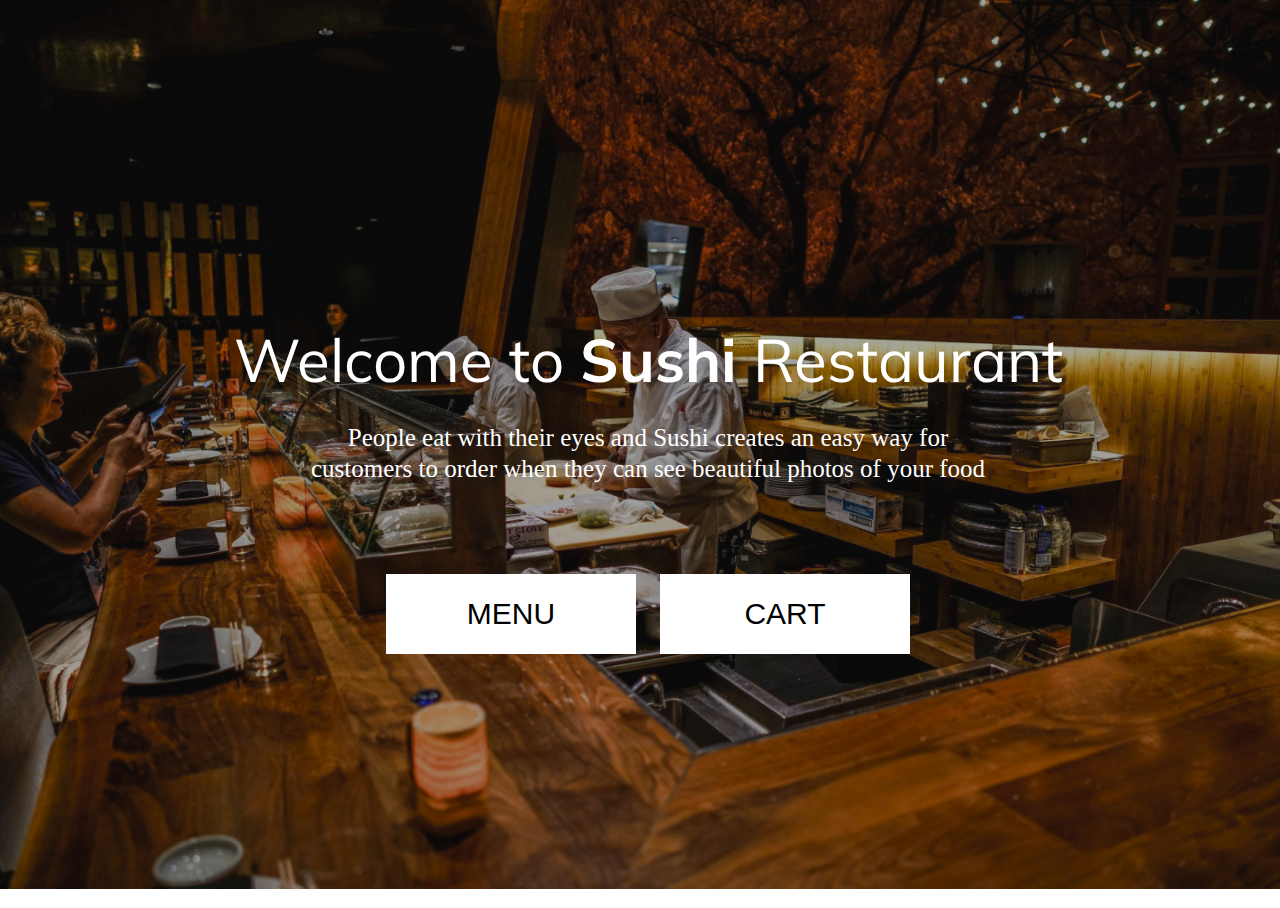
<file: index.html>
<!DOCTYPE html>
<html lang="en">
<head>
    <meta charset="UTF-8">
    <meta http-equiv="X-UA-Compatible" content="IE=edge">
    <meta name="viewport" content="width=device-width, initial-scale=1.0">
    <link rel="stylesheet" href="style.css">
    <title>Sushi Food App</title>
</head>
<body>
<div class="Main-Head">
    <div>
        <p class="Head-Main-Text">Welcome to <b>Sushi</b> Restaurant</p>
        <p>People eat with their eyes and Sushi creates an easy way for <br> customers to order when they can see beautiful photos of your food</p>
    </div>
    <div>
        <button class="Menu-Btn"> <a href="/menu.html">MENU</a></button>
        <button><a href="/cart.html">CART</a></button>
</div>
</div>
</body>
</html>
</file>
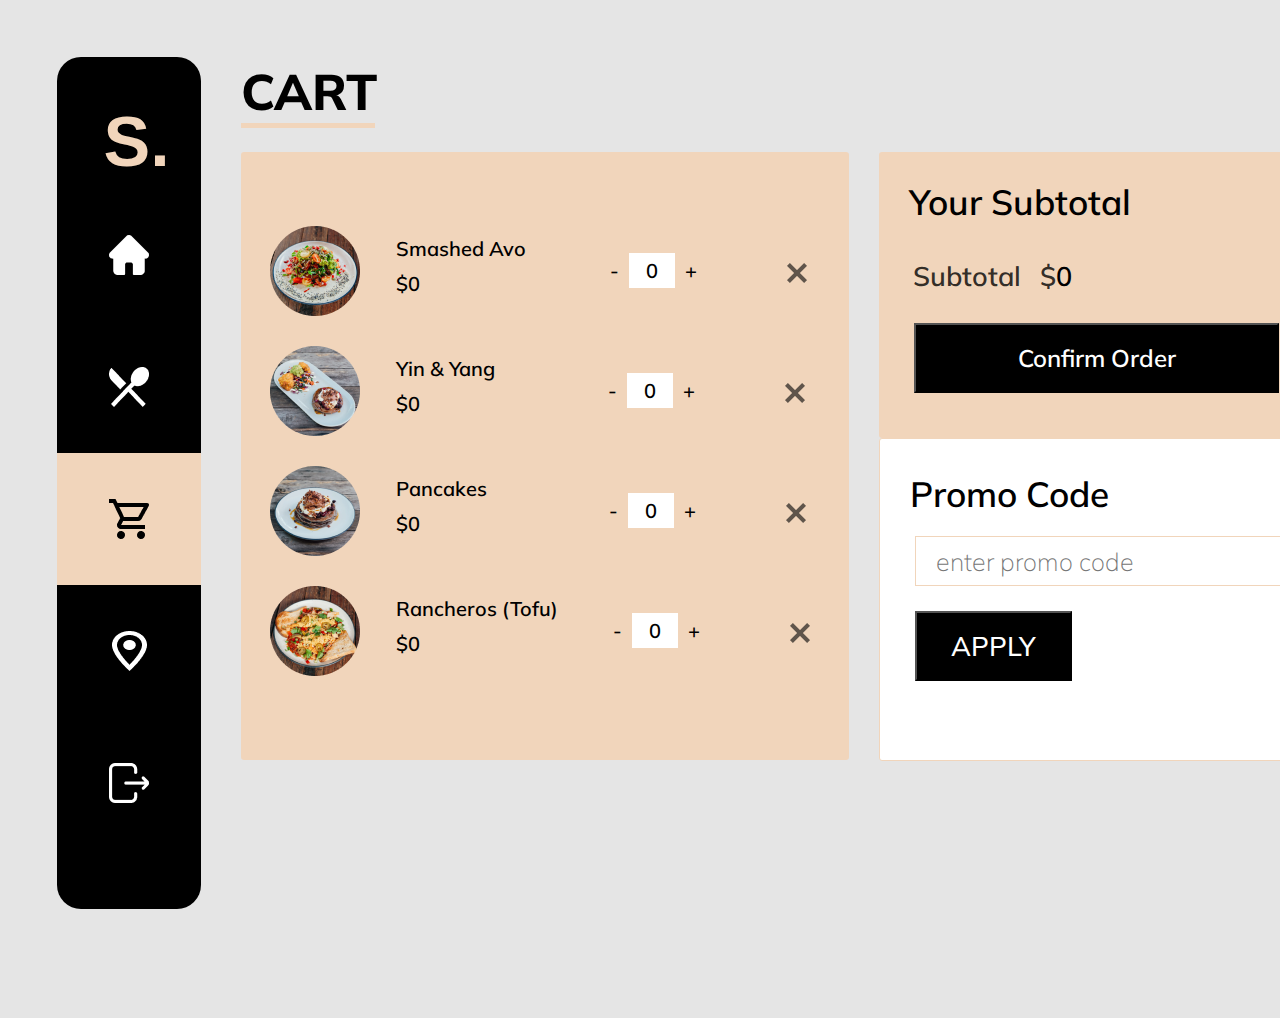
<file: cart.html>
<!DOCTYPE html>
<html lang="en">
<head>
    <meta charset="UTF-8">
    <meta http-equiv="X-UA-Compatible" content="IE=edge">
    <meta name="viewport" content="width=device-width, initial-scale=1.0">
    <link rel="stylesheet" href="cart.css">
    <title>Cart</title>
</head>
<body>
    
<div class="second-slide">
    <div class="second-first-content">
        <div class="content-div"><h1 class="first-text">S.</h1><a href=""></a></div>

        <a href="/index.html"><div class="content-div"><img class="content-img" src="/PNG/Vector.png" alt=""></img></div></a>

        <a href="/menu.html"><div class="content-div" ><img class="content-img" src="/PNG/Rrestaurant_menu_24px.png" alt=" "></div></a>

        <a href="/cart.html"><div class="content-divv"><img class="content-img" src="/PNG/Shopping_cart24px.png" alt=""></div></a>
        
        
        <div class="content-div"><img class="content-img" src="/PNG/place_24px.png" alt=""></div>
        <div class="content-div"><img class="content-img" src="/PNG/Group 7.png" alt=""></div>
    </div>

    <div class="second-main-slide">
        <div class="Sushi-Head">
        <h1>CART</h1>
        <div class="rectangle-div"></div>
        </div>
  <div class="Cart-detail-one">
    <div class="first-cart-detail">
        <div class="first-cart">
            <img class="cart-img" src="/cart images/Ellipse 5.png" alt="">
            <div class="first-cart-text">
                <p style="color: black;">Smashed Avo</p>
            <div class="span">
                <span>$<span style="color: black;" id="price">0</span></span>
            </div>
            </div>

    <div>
            <div class="increase-btn">
                <p class="subtraction" id="sub">-</p>
                <div class="box">
                   <p id="inputEl">0</p>
                </div>
                <p class="addition" id="add">+</p>
                <img class="path" src="/PNG/Path.png" alt="">
            </div>
        </div>
    </div>

        <div class="first-cart">
            <img class="cart-img"  src="/cart images/Ellipse 6.png" alt="">
            <div class="first-cart-text">
                <p style="color: black;">Yin & Yang</p>
                <div class="span">
                    <span>$<span style="color: black;" id="priceOne">0</span></span>
                </div>
            </div>

            <div class="increase-btn2">
                <p class="subtraction" id="subOne">-</p>
                <div class="box">
                    <p id="inputElOne">0</p>
                 </div>
                <p class="addition" id="addOne">+</p>
                <img class="path" src="/PNG/Path.png" alt="">
            </div>

        </div>
        <div class="first-cart">
            <img class="cart-img"  src="/cart images/Ellipse 7.png" alt="">
            <div class="first-cart-text">
                <p style="color: black;">Pancakes</p>
                <div class="span">
                    <span>$<span style="color: black;" id="priceTwo">0</span></span>
                </div>
            </div>

            <div class="increase-btn3">
                <p class="subtraction" id="subTwo">-</p>
                <div class="box">
                    <p id="inputElTwo">0</p>
                 </div>
                <p class="addition" id="addTwo">+</p>
                <img class="path" src="/PNG/Path.png" alt="">
            </div>

        </div>
        <div class="first-cart">
            <img class="cart-img"  src="/cart images/Ellipse 8.png" alt="">
            <div class="first-cart-text">
                <p style="color: black;">Rancheros (Tofu)</p>
                <div class="span">
                    <span>$<span style="color: black;" id="priceThree">0</span></span>
                </div>
            </div>

            <div class="increase-btn4">
                <p class="subtraction" id="subThree">-</p>
                <div class="box">
                    <p id="inputElThree">0</p>
                 </div>
                <p class="addition" id="addThree">+</p>
                <img class="path" src="/PNG/Path.png" alt="">
            </div>
        </div>
    </div>



<div class="Cart-detail-two">
    <div class="second-cart-detail">
        <p class="second-cart-detail-text">Your Subtotal</p>
     <div class="second-cart-detail-text2">
        <p class="Sub-text">Subtotal</p>
       <div class="span">
                    <span class="text" >$<span style="color: black;" id="total">0</span></span>
                </div>
    </div>

    <div id="order">
        <button type="submit" class="second-cart-detail-btn">Confirm Order</button>
    </div>
    </div>
    
    <div class="third-cart-detail">
        <p class="third-cart-detail-text">Promo Code</p>
        <input type="text" placeholder="enter promo code" class="third-cart-detail-input" id="promo" minlength="4" maxlength="5"> <br>
    <div id="promoText">
        <button type="submit" class="third-cart-detail-btn" id="btn">APPLY</button>
    </div>
    </div>
</div>
  </div>
</div>
</div>
    <script src="/cart.js"></script>
</body>
</html>
</file>
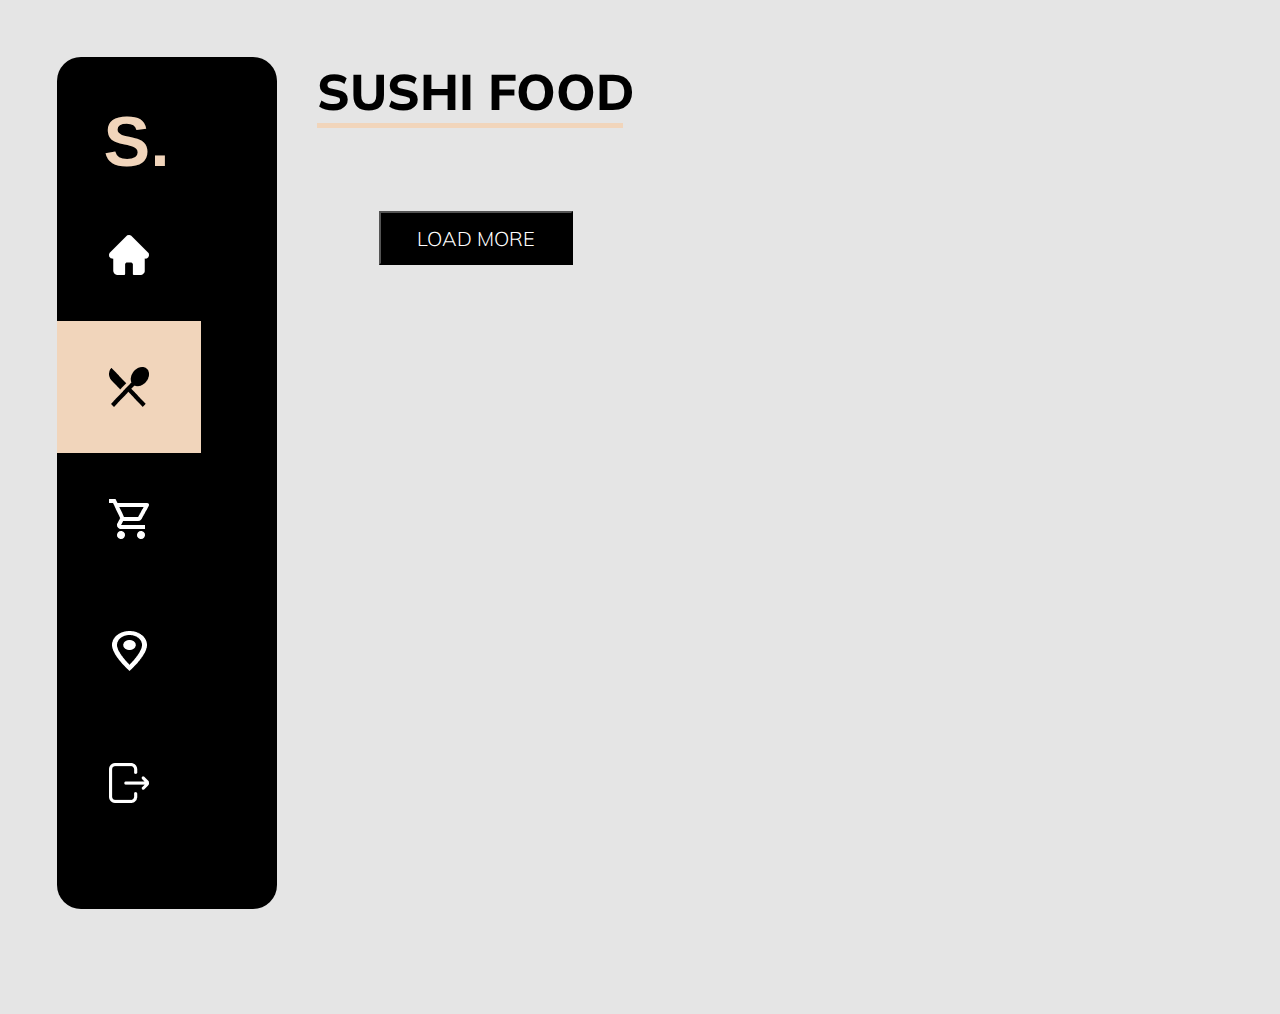
<file: menu.html>
<!DOCTYPE html>
<html lang="en">
<head>
    <meta charset="UTF-8">
    <meta http-equiv="X-UA-Compatible" content="IE=edge">
    <meta name="viewport" content="width=device-width, initial-scale=1.0">
    <link rel="stylesheet" href="menu-style.css">
    <title>MENU</title>
</head>
<body>
<div class="second-slide">
    <div class="second-first-content">
        <div class="content-div"><h1 class="first-text">S.</h1></div>

        <a href="/index.html"><div class="content-div"><img class="content-img" src="/PNG/Vector.png" alt=""></img></div></a>

        <div class="content-divv" ><img class="content-img" src="/PNG/restaurant_menu_24px.png" alt=" "></div>

        <a href="/cart.html"><div class="content-div"><img class="content-img" src="/PNG/shopping_cart_24px.png" alt=""></div></a>
        
        <div class="content-div"><img class="content-img" src="/PNG/place_24px.png" alt=""></div>
        <div class="content-div"><img class="content-img" src="/PNG/Group 7.png" alt=""></div>
    </div>
    <div class="second-main-slide">
        <div class="Sushi-Head">
        <h1>SUSHI FOOD</h1>
        <div class="rectangle-div"></div>
        </div>
    <div class="Sushi-Food" id="sushi">
   
    </div>
    <div class="Sushi-Load-Button" id="Sushi-btn">
        <button type="button" id="menu-btn">LOAD MORE</button>
        </div>
</div>
</div>
<script src="/menu.js"></script>
</body>
</html>
</file>
<file: style.css>
@import url('https://fonts.googleapis.com/css2?family=Mulish:wght@200&family=Poppins:wght@700&display=swap');

body {
    background: url(/restaurant\ 1.jpg);
    background-repeat: no-repeat;
    background-size: cover;
    position: absolute;
    overflow-x: hidden;
    left: 0%;
    top: 0%;
    width: 100%;
    height: 800px;
   
}

.Main-Head {
    display: flex;
    flex-direction: column;
    align-items: center;
    justify-content: center;
    height: 100vh;
    text-align: center;
}

.Head-Main-Text {
font-family: Mulish, sans-serif;
font-style: normal;
font-size: 60px;
line-height: 75px;
color: #FFFFFF;
margin-bottom: 0px;
}

p {
color: #FFFFFF;
font-family: 'Mulish' sans-serif;
font-style: normal;
font-weight: 400;
font-size: 25px;
line-height: 31px;
width: 900px;
margin-bottom: 90px;
}

a {
    text-decoration: none;
    color: black;
}

.Menu-Btn, button {
background: #FFFFFF;
border: none;
width: 250px;
height: 80px;
font-family: 'Mulish' sans-serif;
font-style: normal;
font-weight: 300;
font-size: 30px;
line-height: 38px;
gap: 40px;
}

.Menu-Btn {
    margin-right: 20px;
}
</file>
<file: cart.css>
@import url('https://fonts.googleapis.com/css2?family=Mulish:wght@200&family=Poppins:wght@700&display=swap');
@import url('https://fonts.googleapis.com/css2?family=Baloo+Bhai+2&family=Mulish:wght@200&family=Poppins:wght@700&display=swap');

* {
    padding: 0%;
    margin: 0%;
}

body {
    background: #E5E5E5;
    width: 100%;
    height: 100vh;
   overflow-x: hidden;
}

img {
    width: 224px;
height: 275px;
    object-fit: contain;
}

h1 {
font-family: Mulish, sans-serif;
font-size: 50px;
font-weight: 800;
letter-spacing: 0em;
margin-top: 60px;
}

 p, span, .span {
    font-family: Mulish, sans-serif;
    color: black;
    font-weight: 600;
    font-size: 20px;
    margin-top: 10px;
}

.first-text {
font-family: Baloo Bhai, sans-serif;
font-size: 70px;
font-weight: 600;
width: 51px;
height: 102px;
color: #F1D5BB;
}

.content-img {
    height: 40px;
    width: 40px;
    border-radius: 0px;
}

.content-div, .content-divv {
height: 132px;
width: 144px;
display: flex;
align-items: center;
justify-content: center;
cursor: pointer;
}

.content-div:hover {
    background-color: 
    rgba(241, 213, 187, 0.2);
    height: 132px;
width: 144px;
}

.content-divv {
    background-color: 
    #F1D5BB;
    height: 132px;
width: 144px;
}

.second-slide {
    display: flex;
    flex-direction: row;

}

.second-first-content {
    background: #000000;
    border-radius: 24px;
    width: 144px;
    height: 852px;
    margin: 57px 40px 105px 57px;
    box-sizing: border-box;
    /* box-shadow: 8px 4px rgba(12, 11, 11, 0.2); */
}

.second-main-slide {
    display: flex;
    flex-direction: column;
}

.rectangle-div {
width: 134px;
height: 5px;
background-color: #F1D5BB;;
}

.Cart-detail-one {
    display: flex;
    flex-direction: row;
    gap: 30px;
    margin-top: 24px;
    margin-bottom: 257px;
}

.cart-item-name {
font-weight: 50000;
}

.first-cart {
    height: 100px;
width: 550px;
margin: 10px;
display: flex;
}

.cart-img {
height: 90px;
width: 90px;
object-fit: contain;
}

.first-cart-text {
    margin-left: 36px;
}

.increase-btn {
    display: flex;
    flex-direction: row;
    margin-top: 27px;
    margin-left: 84px;
}

.increase-btn2 {
    display: flex;
    flex-direction: row;
    margin-top: 27px;
    margin-left: 113px;
}

.increase-btn3 {
    display: flex;
    flex-direction: row;
    margin-top: 27px;
    margin-left: 122px;
}

.increase-btn4 {
    display: flex;
    flex-direction: row;
    margin-top: 27px;
    margin-left: 55px;
}



.subtraction {
    color: black;
    margin-right: 10px;
    margin-top: 5px;
    cursor: pointer;
}

.addition {
    color: black;
    margin-left: 10px;
    margin-top: 5px;
    cursor: pointer;
}

.box {
    height: 35px;
width: 46px;
background: white;
border: none;
outline: none;
text-align: center;
}

.box > p {
color: black;
margin: 5px;
}

.path {
    height: 20px;
width: 20px;
object-fit: contain;
margin-top: 10px;
margin-left: 90px;
}

.Cart-detail-two {
margin-top: -10px;
}

.first-cart-detail {
height: 608px;
width: 608px;
border-radius: 3px;
background-color: 
#F1D5BB;
display: flex;
flex-direction: column;
align-items: center;
justify-content: center;
}

.second-cart-detail {
    height: 286px;
width: 443px;
border-radius: 3px;
background: #F1D5BB;
}

.second-cart-detail-text {
    font-family: 'Mulish', sans-serif;
font-style: normal;
font-weight: 600;
font-size: 35px;
line-height: 50px;
padding-left: 30px;
padding-top: 25px;
color: #000000;
}

.second-cart-detail-text2 {
    display: flex;
    flex-direction: row;
    gap: 29px;
    padding-left: 30px;
    padding-top: 20px;
}

.Sub-text {
        font-family: Mulish, sans-serif;
    font-size: 27px;
    font-weight: 00;
    line-height: 38px;
    color: rgba(0, 0, 0, 0.8);
    margin-left: 4px;
    margin-right: -10px;
}

.text {
    font-family: Mulish, sans-serif;
font-size: 27px;
font-weight: 00;
line-height: 38px;
color: rgba(0, 0, 0, 0.8);
}


.text > span {
    font-family: Mulish, sans-serif;
    font-size: 27px;
    font-weight: 00;
    line-height: 38px;
    color: rgba(0, 0, 0, 0.8); 
}

.second-cart-detail-btn {
    width: 365px;
height: 70px;
color: white;
font-family: 'Mulish', sans-serif;
background: black;
margin-left: 35px;
margin-top: 28px;
font-size: 24px;
font-weight: 600;
}

.order {
    font-family: 'Mulish', sans-serif;
    margin-left: 35px;
    margin-top: 28px;
    font-size: 24px;
    font-weight: 800;
    color: rgb(7, 189, 7);
}

#promoText {
        font-family: 'Mulish', sans-serif;
        margin-left: 35px;
        margin-top: 25px;
        font-size: 24px;
        font-weight: 800;
        color: rgb(7, 189, 7);
}

.promoText {
    font-family: 'Mulish', sans-serif;
        margin-left: 5px;
        margin-top: 25px;
        font-size: 24px;
        font-weight: 800;
        color: rgb(7, 189, 7);
}

.third-cart-detail {
    height: 321px;
width: 443px;
border-radius: 3px;
background: #FFFFFF;
border: 1px solid 
#F1D5BB;
}

.third-cart-detail-text {
    font-family: 'Mulish', sans-serif;
    font-style: normal;
    font-weight: 600;
    font-size: 35px;
    line-height: 50px;
    padding-left: 30px;
    padding-top: 20px;
    color: #000000;
}

.third-cart-detail-input {
    height: 48px;
width: 350px;
border-radius: 0px;
padding-left: 20px;
font-family: Mulish, sans-serif;
font-size: 25px;
font-weight: 200;
line-height: 38px;
letter-spacing: 0em;
color: #00000099;
margin-left: 35px;
margin-top: 17px;
border: 1px solid #F1D5BB;
outline: none;
}

.third-cart-detail-btn {
    width: 157px;
    height: 70px;
    background: #000000;
    font-family: Mulish;
font-size: 27px;
font-weight: 500;
line-height: 38px;
letter-spacing: 0em;
color: white;
}
</file>
<file: menu-style.css>
@import url('https://fonts.googleapis.com/css2?family=Mulish:wght@200&family=Poppins:wght@700&display=swap');
@import url('https://fonts.googleapis.com/css2?family=Baloo+Bhai+2&family=Mulish:wght@200&family=Poppins:wght@700&display=swap');

* {
    padding: 0%;
    margin: 0%;
}

body {
    background: #E5E5E5;
    width: 100%;
    height: 100vh;
   overflow-x: hidden;
}

figcaption {
    font-size: 20px;
    font-family: Mulish, sans-serif;
    font-weight: 600;
}

img {
    width: 224px;
height: 275px;
    object-fit: contain;
}

h1 {
font-family: Mulish, sans-serif;
font-size: 50px;
font-weight: 800;
letter-spacing: 0em;
margin-top: 60px;
}

p {
    font-family: Mulish, sans-serif;
    color: red;
    font-weight: 600;
    font-size: 20px;
    margin-top: 10px;
}

.content-div:hover {
    background-color: 
    rgba(241, 213, 187, 0.2);
    height: 132px;
width: 144px;
}


.first-text {
font-family: Baloo Bhai, sans-serif;
font-size: 70px;
font-weight: 600;
width: 51px;
height: 102px;
color: rgb(241, 213, 187);
}

.content-img {
    height: 40px;
    width: 40px;
    border-radius: 0px;
}

.content-div, .content-divv {
height: 132px;
width: 144px;
display: flex;
align-items: center;
justify-content: center;
cursor: pointer;
}


.content-divv {
    background-color: 
    #F1D5BB;
    height: 132px;
width: 144px;
}

.Sushi-Load-Button {
   text-align: center;
}

button {
width: 194px;
height: 54px;
font-family: Mulish, sans-serif;
font-size: 20px;
font-weight: 300;
line-height: 25px;
letter-spacing: 0em;
color: white;
background: black;
}

.second-slide {
    display: flex;
    flex-direction: row;


}

.second-first-content {
    background: #000000;
    border-radius: 24px;
    width: 220px;
    height: 852px;
    position: sticky;
    top: 10%;
    margin: 57px 40px 105px 57px;
    /* box-shadow: 8px 4px rgba(12, 11, 11, 0.2); */
}


.second-main-slide {
    display: flex;
    flex-direction: column;
    overflow: scroll;
}

.Sushi-Food {
    display: flex;
    flex-direction: row;
    flex-wrap: wrap;
    margin-top: 43px;
    margin-bottom: 40px;
    gap: 30px;
    text-align: center;
}

.food {
    border: 1px solid rgb(241, 213, 187);
    padding: 10px;
    border-radius: 10px;
}

.rectangle-div {
width: 306px;
height: 5px;
background-color: #F1D5BB;;
}
</file>
